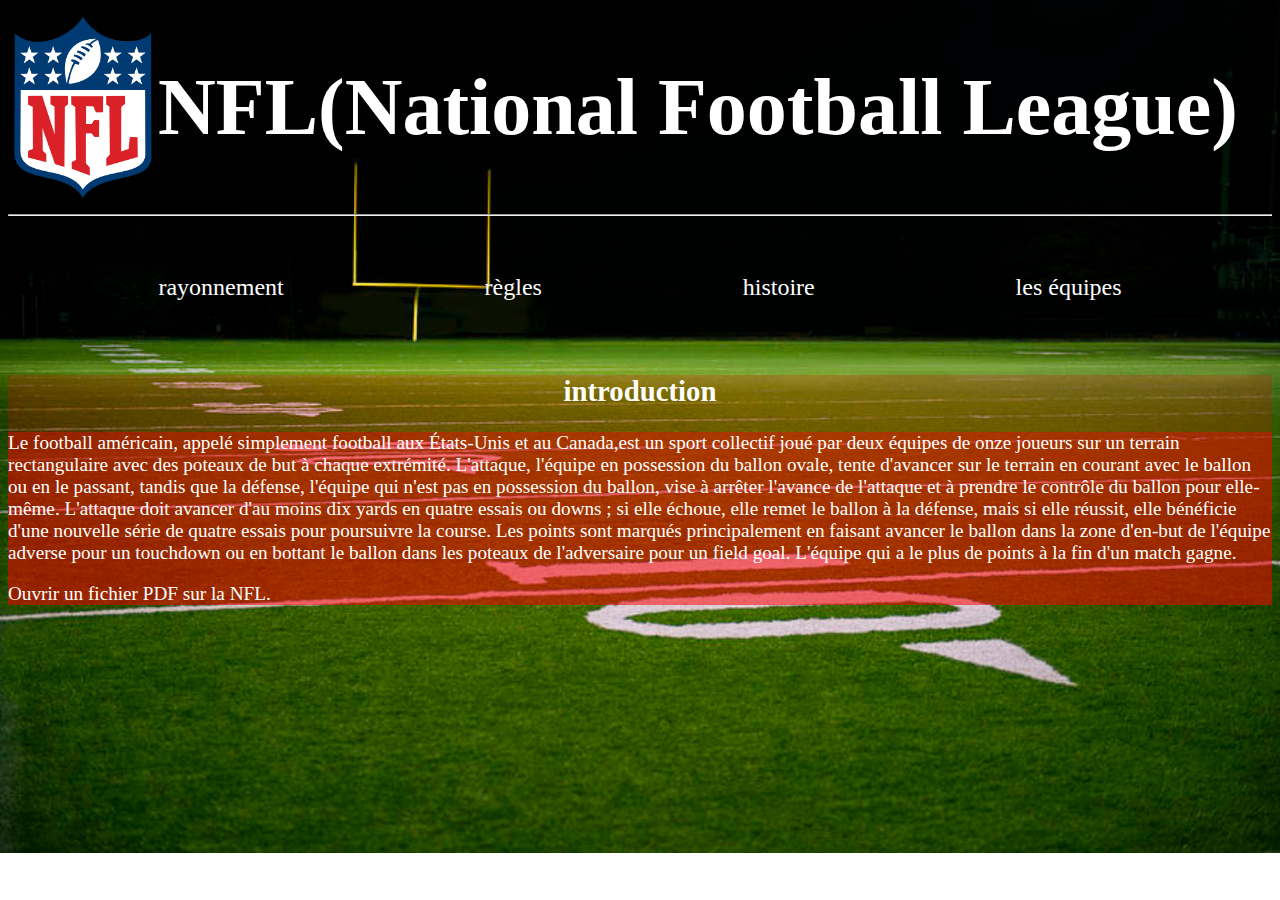
<file: index.html>
﻿<!DOCTYPE html>
<html>
<head>
    <link rel="stylesheet" href="css/style.css" type="text/css">
    <meta charset="utf-8" />
    <title>NFL</title>
</head>
<body>
<div id = "entete">
<div id = "logo">
 <img src="img/nfl_logo.png" alt="error" width="150px"/>
 <h1>NFL(National Football League)</h1>
</div>

</div>
<hr/>

<div id = "navigation">


    <a href ="pages/rayonnement.html">rayonnement</a>
    <a href="pages/regles.html">règles</a>
    <a href="pages/histoire.html">histoire</a>
    <a href="pages/equipes.html">les équipes</a>

</div>
<div id = "contenu">
<h2>
    introduction
</h2>
    <div id = text>
<p>
    Le football américain, appelé simplement football aux États-Unis et au Canada,est un sport collectif joué par deux équipes de onze joueurs sur un terrain rectangulaire avec des poteaux de but à chaque extrémité. L'attaque, l'équipe en possession du ballon ovale, tente d'avancer sur le terrain en courant avec le ballon ou en le passant, tandis que la défense, l'équipe qui n'est pas en possession du ballon, vise à arrêter l'avance de l'attaque et à prendre le contrôle du ballon pour elle-même. L'attaque doit avancer d'au moins dix yards en quatre essais ou downs ; si elle échoue, elle remet le ballon à la défense, mais si elle réussit, elle bénéficie d'une nouvelle série de quatre essais pour poursuivre la course. Les points sont marqués principalement en faisant avancer le ballon dans la zone d'en-but de l'équipe adverse pour un touchdown ou en bottant le ballon dans les poteaux de l'adversaire pour un field goal. L'équipe qui a le plus de points à la fin d'un match gagne.
    
</p>
<p>Ouvrir un fichier PDF sur la
    <a href="data/football_americain.pdf">NFL</a>.
  </p>
</div>
</body>
</html>
</file>
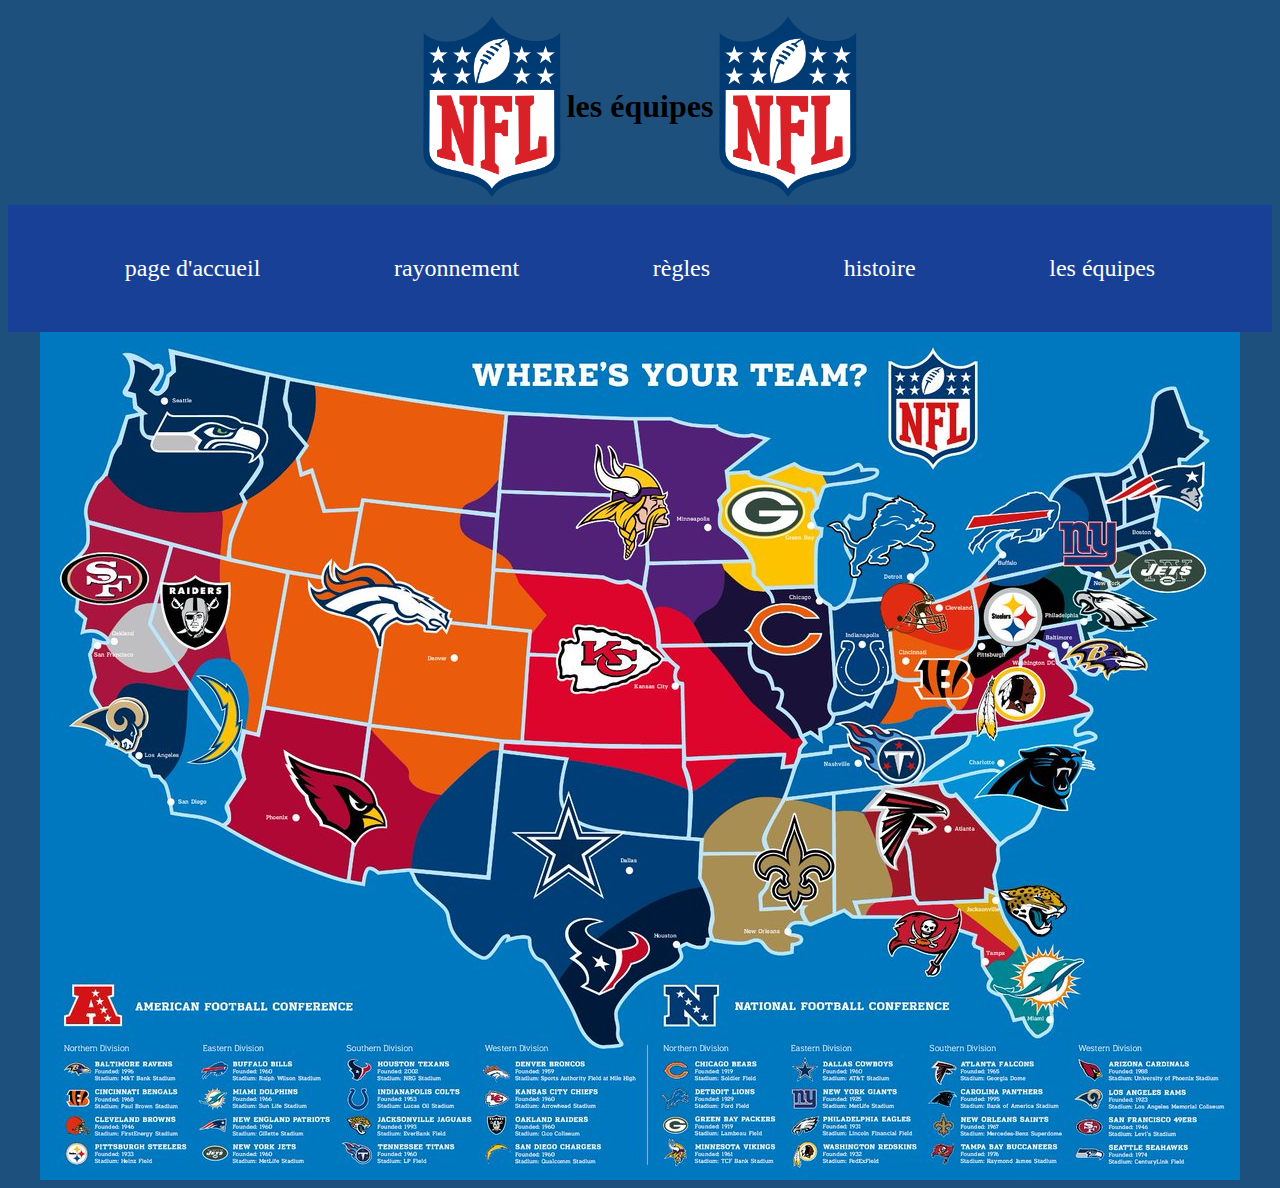
<file: pages/equipes.html>
﻿<!DOCTYPE html>

<html>
<head>
    
    <title> les équipes</title>
    <link rel="stylesheet" href="../css/equipe.css" type="text/css">
    <meta charset="utf-8" />
</head>
<body>
<div id="titre">
<img src="../img/nfl_logo.png" alt="error" width="150px"/>
<h1> les équipes </h1>
<img src="../img/nfl_logo.png" alt="error" width="150px"/>

</div>
<div id = "navigation">

    <a href="../index.html">page d'accueil</a>
    <a href ="../pages/rayonnement.html">rayonnement</a>
    <a href="../pages/regles.html">règles</a>
    <a href="../pages/histoire.html">histoire</a>
    <a href="../pages/equipes.html">les équipes</a>
    

</div>
<div id = "contenu">
<img src="../img/teams.jpg">
</div>

</body>
</html>
</file>
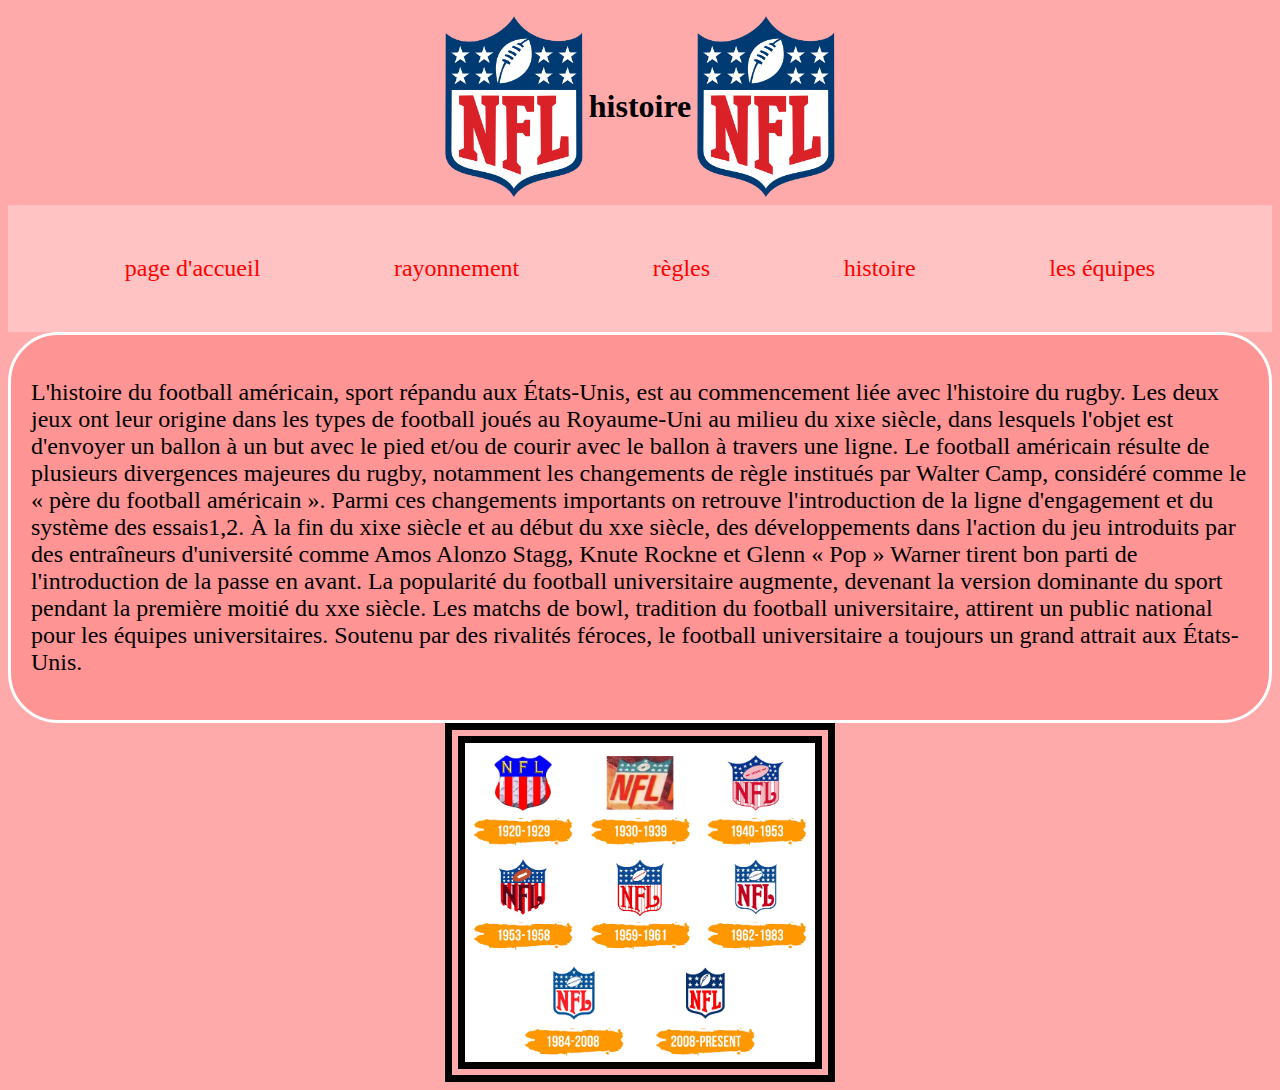
<file: pages/histoire.html>
﻿<!DOCTYPE html>

<html>
<head>
    
    <title>histoire</title>
	<link rel="stylesheet" href="../css/histoire.css" type="text/css">
    <meta charset="utf-8" />

    

</head>
<body>
    <div id="titre">
        <img src="../img/nfl_logo.png" alt="error" width="150px" />
        <h1> histoire </h1>
        <img src="../img/nfl_logo.png" alt="error" width="150px" />

    </div>
    <div id="navigation">

        <a href="../index.html">page d'accueil</a>
        <a href="../pages/rayonnement.html">rayonnement</a>
        <a href="../pages/regles.html">règles</a>
        <a href="../pages/histoire.html">histoire</a>
        <a href="../pages/equipes.html">les équipes</a>

    </div>
    <div id="contenu">
     <p>
            L'histoire du football américain, sport répandu aux États-Unis, est au commencement liée avec l'histoire du rugby. Les deux jeux ont leur origine dans les types de football joués au Royaume-Uni au milieu du xixe siècle, dans lesquels l'objet est d'envoyer un ballon à un but avec le pied et/ou de courir avec le ballon à travers une ligne.

            Le football américain résulte de plusieurs divergences majeures du rugby, notamment les changements de règle institués par Walter Camp, considéré comme le « père du football américain ». Parmi ces changements importants on retrouve l'introduction de la ligne d'engagement et du système des essais1,2. À la fin du xixe siècle et au début du xxe siècle, des développements dans l'action du jeu introduits par des entraîneurs d'université comme Amos Alonzo Stagg, Knute Rockne et Glenn « Pop » Warner tirent bon parti de l'introduction de la passe en avant. La popularité du football universitaire augmente, devenant la version dominante du sport pendant la première moitié du xxe siècle. Les matchs de bowl, tradition du football universitaire, attirent un public national pour les équipes universitaires. Soutenu par des rivalités féroces, le football universitaire a toujours un grand attrait aux États-Unis.
     </p>
    

    </div>
    <div id = "img">
        <img src="../img/NFL-Logo-Histoire.jpg"/>
        </div>
    
</body>
</html>
</file>
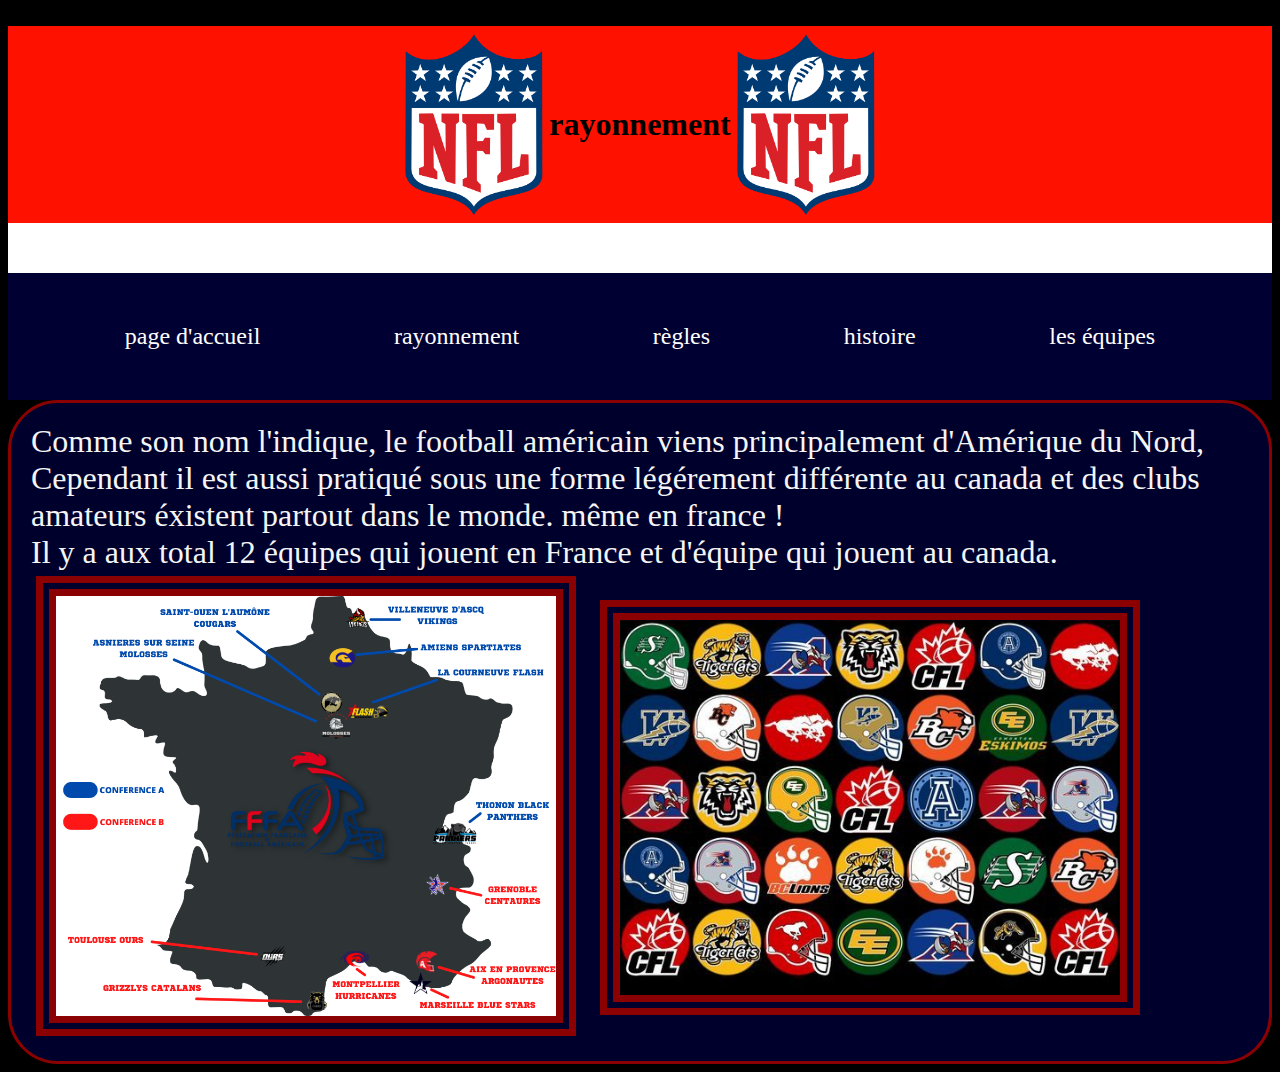
<file: pages/rayonnement.html>
﻿<!DOCTYPE html>

<html>
<head>
    
    <title>rayonnement</title>
    <link rel="stylesheet" href="../css/rayonnement.css" type="text/css">
    <meta charset="utf-8" />
>

</head>

<div id="titre">
<img src="../img/nfl_logo.png" alt="error" width="150px"/>
<h1> rayonnement </h1>
<img src="../img/nfl_logo.png" alt="error" width="150px"/>
</div>
<div id = "navigation">


    <a href ="../index.html">page d'accueil</a>
    <a href ="../pages/rayonnement.html">rayonnement</a>
    <a href="../pages/regles.html">règles</a>
    <a href="../pages/histoire.html">histoire</a>
    <a href="../pages/equipes.html">les équipes</a>

</div>
<div id="contenu">
    <p1> Comme son nom l'indique, le football américain viens principalement d'Amérique du Nord,
    <br/> Cependant il est aussi pratiqué sous une forme légérement différente au canada et des clubs amateurs éxistent partout dans le monde. même en france !<br/>
     Il y a aux total 12 équipes qui jouent en France et  d'équipe qui jouent au canada.<br/></p1>
    <img src="../img/Villeneuve-dAscq.png" alt="error" width="500px"/>
</div>
<div id = "img">
<img src="../img/canadien.jpg" alt="error" width="500px"/>
</div>
</body>
</html>
</file>
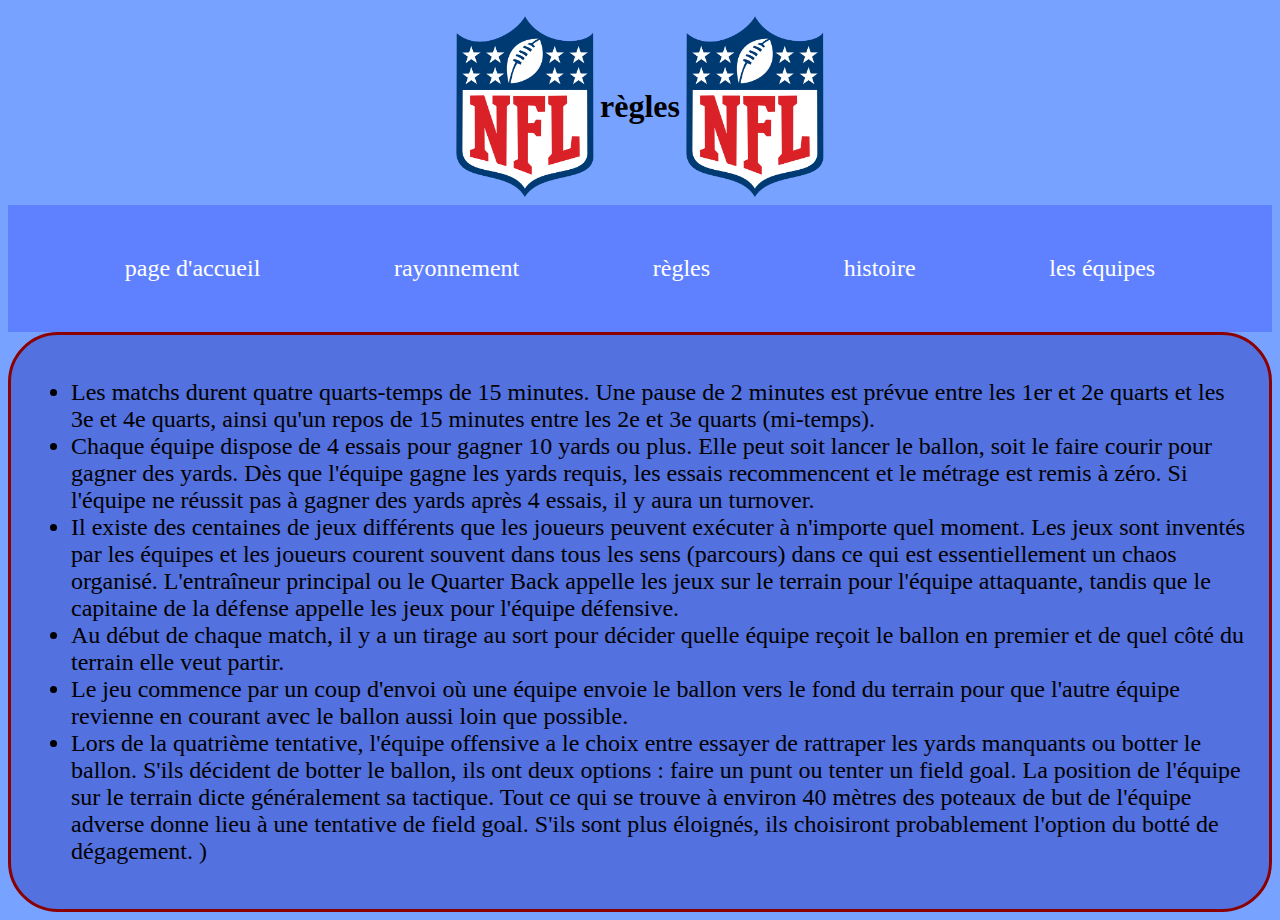
<file: pages/regles.html>
﻿<!DOCTYPE html>

<html>
<head>

    <link rel="stylesheet" href="../css/regle.css" type="text/css">
    <meta charset="utf-8" />
	<title>règles</title>
</head>
<body>
	<div id="titre">
<img src="../img/nfl_logo.png" alt="error" width="150px"/>
<h1> règles </h1>
<img src="../img/nfl_logo.png" alt="error" width="150px"/>

</div>
<div id = "navigation">

	<a href="../index.html">page d'accueil</a>
    <a href ="../pages/rayonnement.html">rayonnement</a>
	<a href="../pages/regles.html">règles</a>
    <a href="../pages/histoire.html">histoire</a>
    <a href="../pages/equipes.html">les équipes</a>

</div>
<div id="contenu">
	<ul>
	<li>
		Les matchs durent quatre quarts-temps de 15 minutes. Une pause de 2 minutes est prévue entre les 1er et 2e quarts et les 3e et 4e quarts, ainsi qu'un repos de 15 minutes entre les 2e et 3e quarts (mi-temps).
	</li>
	<li>
		Chaque équipe dispose de 4 essais pour gagner 10 yards ou plus. Elle peut soit lancer le ballon, soit le faire courir pour gagner des yards. Dès que l'équipe gagne les yards requis, les essais recommencent et le métrage est remis à zéro. Si l'équipe ne réussit pas à gagner des yards après 4 essais, il y aura un turnover.
		
	</li>
	<li>
		Il existe des centaines de jeux différents que les joueurs peuvent exécuter à n'importe quel moment. Les jeux sont inventés par les équipes et les joueurs courent souvent dans tous les sens (parcours) dans ce qui est essentiellement un chaos organisé. L'entraîneur principal ou le Quarter Back appelle les jeux sur le terrain pour l'équipe attaquante, tandis que le capitaine de la défense appelle les jeux pour l'équipe défensive.


	</li>
	<li>
		Au début de chaque match, il y a un tirage au sort pour décider quelle équipe reçoit le ballon en premier et de quel côté du terrain elle veut partir.
	</li>
	<li>
		Le jeu commence par un coup d'envoi où une équipe envoie le ballon vers le fond du terrain pour que l'autre équipe revienne en courant avec le ballon aussi loin que possible.
		
	</li>
	<li>Lors de la quatrième tentative, l'équipe offensive a le choix entre essayer de rattraper les yards manquants ou botter le ballon. S'ils décident de botter le ballon, ils ont deux options : faire un punt ou tenter un field goal. La position de l'équipe sur le terrain dicte généralement sa tactique. Tout ce qui se trouve à environ 40 mètres des poteaux de but de l'équipe adverse donne lieu à une tentative de field goal. S'ils sont plus éloignés, ils choisiront probablement l'option du botté de dégagement.

)</li>


	</ul>

</div>

</body>
</html>
</file>
<file: css/style.css>
body{
	background-image: url(../img/bg.jpg);
	background-repeat: no-repeat;
  	background-size: cover;


}

h1{
	color: white;
	font-weight: bolder;
	font-size:80px;
}

h2{color: white;
	text-align: center;

}

p{color: white;}

a{
	color: white;
	text-transform: none;
	text-decoration: none;

}
a:hover{
	font-size: larger;
	color: rgb(250, 10, 10);
	transition: 0.5s;

}
li{
	list-style-type: none;
}
li a {
	
  display: block;
  color: white;
  text-align: center;
  padding: 16px;
  text-decoration: none;
}
#navigation{
	
	display: flex; 
	align-items : center;
	justify-content: center;
	justify-content: space-around;
	font-size: x-large;
	padding: 50px;


	

}
#logo{
	
	display:flex;
	

}
#contenu{
	background-color: rgba(255,0,0,0.2);
	font-size: larger;
	

}
#text{
	background-color: rgba(255,0,0,0.4);
}



#slideshow {
	position: relative;
	height: 500px;
	overflow: hidden;
  }
  
  .slide {
	position: absolute;
	top: 0;
	left: 0;
	width: 100%;
	height: 100%;
	opacity: 0;
	transition: opacity 1s ease-in-out;
  }
  
  .slide.active {
	opacity: 1;
  }
  
  #prevBtn, #nextBtn {
	position: absolute;
	top: 50%;
	transform: translateY(-50%);
	font-size: 24px;
	background: none;
	border: none;
	cursor: pointer;
  }
  
  #prevBtn {
	left: 20px;
  }
  
  #nextBtn {
	right: 20px;
  }
</file>
<file: css/equipe.css>
#titre{
    display: flex;
    align-items: center;
    justify-content: center;


}
body{
	background-color: rgb(30,80,125);}

#contenu{
display: flex;
justify-content: center;
    
}
#navigation{
	background-color: rgba(0,0,255,0.2);
	display: flex; 
	align-items : center;
	justify-content: center;
	justify-content: space-around;
	font-size: x-large;
	padding: 50px;
}
a{
	color: white;
	text-transform: none;
	text-decoration: none;

}
a:hover{
	font-size: larger;
	color: red;
	transition: 0.5s;

}
</file>
<file: css/histoire.css>
#titre{
    display: flex;
    align-items: center;
    justify-content: center;


}
body{
	background-color: rgb(255, 170, 170);
}
#contenu{
	font-size: x-large;
	background-color: rgba(255, 101, 101, 0.3);
	border-style: solid ;
	border-color: rgb(255, 255, 255);
	border-radius: 50px;
	padding: 20px;

}
#navigation{
	background-color: rgb(255, 195, 195);
	display: flex; 
	align-items : center;
	justify-content: center;
	justify-content: space-around;
	font-size: x-large;
	padding: 50px;
}
a{
	color: rgb(255, 0, 0);
	text-transform: none;
	text-decoration: none;

}
a:hover{
	font-size: larger;
	color: rgb(255, 0, 0);
	transition: 0.5s;

}
#contenu {
	display: flex;
	justify-content: center;
}
#img img{
    border: rgb(0, 0, 0) double 20px;
    display: block;
    margin-left: auto;
    margin-right: auto;
	width:350px;

}
</file>
<file: css/rayonnement.css>
#titre{
    display: flex;
    background: rgb(255, 17, 0);
    border-bottom: 50px solid rgb(255, 255, 255) ;
    align-items: center;
    justify-content: center;


}
body{
    background-color: black;
}
#contenu p1{
    color: whitesmoke;
    font-size: xx-large;
    display: flex;
    
}
#contenu{
	font-size: x-large;
	background-color: rgba(0,0,150,0.3);
	border-style: solid ;
	border-color: darkred;
	border-radius: 50px;
	padding: 20px;

}
#contenu img{
    border: darkred double 20px;
    display: flex;
    margin-left: auto;
    margin-right: auto;
    margin:  5px  5px;
    

}
#navigation{
	background-color: rgba(0,0,255,0.2);
	display: flex; 
	align-items : center;
	justify-content: center;
	justify-content: space-around;
	font-size: x-large;
	padding: 50px;
}
a{
	color: white;
	text-transform: none;
	text-decoration: none;

}
a:hover{
	font-size: larger;
	color: red;
	transition: 0.5s;

}
#img img{
    border: darkred double 20px;
    display: flex;
    position: absolute;
    left: 600px;
    top: 600px;

 
}
</file>
<file: css/regle.css>
#titre{
    display: flex;


    align-items: center;
    justify-content: center;


}
body{
	background-color: rgb(119, 162, 255);
}
#contenu{
	font-size: x-large;
	background-color: rgba(0,0,150,0.3);
	border-style: solid ;
	border-color: darkred;
	border-radius: 50px;
	padding: 20px;

}
#navigation{
	background-color: rgba(0,0,255,0.2);
	display: flex; 
	align-items : center;
	justify-content: center;
	justify-content: space-around;
	font-size: x-large;
	padding: 50px;
}
a{
	color: white;
	text-transform: none;
	text-decoration: none;

}
a:hover{
	font-size: larger;
	color: red;
	transition: 0.5s;

}
</file>
